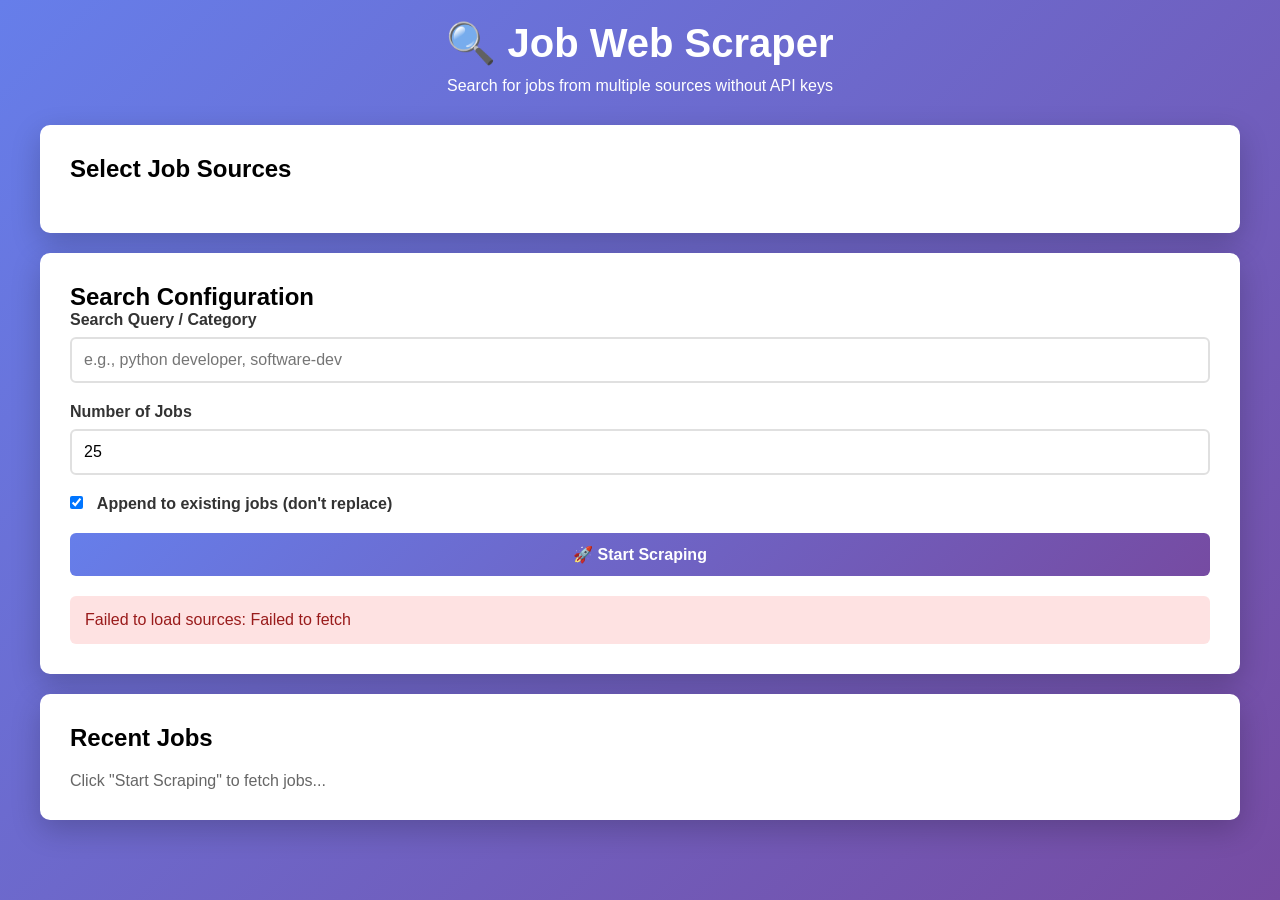
<file: web/scraper-demo.html>
<!DOCTYPE html>
<html lang="en">
<head>
    <meta charset="UTF-8">
    <meta name="viewport" content="width=device-width, initial-scale=1.0">
    <title>Web Scraping Demo - Resume Analyzer</title>
    <style>
        * {
            margin: 0;
            padding: 0;
            box-sizing: border-box;
        }
        
        body {
            font-family: -apple-system, BlinkMacSystemFont, 'Segoe UI', Roboto, Oxygen, Ubuntu, Cantarell, sans-serif;
            background: linear-gradient(135deg, #667eea 0%, #764ba2 100%);
            min-height: 100vh;
            padding: 20px;
        }
        
        .container {
            max-width: 1200px;
            margin: 0 auto;
        }
        
        .header {
            text-align: center;
            color: white;
            margin-bottom: 30px;
        }
        
        .header h1 {
            font-size: 2.5em;
            margin-bottom: 10px;
        }
        
        .card {
            background: white;
            border-radius: 10px;
            padding: 30px;
            box-shadow: 0 10px 30px rgba(0,0,0,0.2);
            margin-bottom: 20px;
        }
        
        .form-group {
            margin-bottom: 20px;
        }
        
        label {
            display: block;
            margin-bottom: 8px;
            font-weight: 600;
            color: #333;
        }
        
        select, input, button {
            width: 100%;
            padding: 12px;
            border: 2px solid #e0e0e0;
            border-radius: 6px;
            font-size: 16px;
        }
        
        select:focus, input:focus {
            outline: none;
            border-color: #667eea;
        }
        
        button {
            background: linear-gradient(135deg, #667eea 0%, #764ba2 100%);
            color: white;
            border: none;
            cursor: pointer;
            font-weight: 600;
            transition: transform 0.2s;
        }
        
        button:hover {
            transform: translateY(-2px);
        }
        
        button:disabled {
            opacity: 0.6;
            cursor: not-allowed;
        }
        
        .sources-grid {
            display: grid;
            grid-template-columns: repeat(auto-fit, minmax(250px, 1fr));
            gap: 15px;
            margin-top: 20px;
        }
        
        .source-card {
            padding: 15px;
            border: 2px solid #e0e0e0;
            border-radius: 6px;
            cursor: pointer;
            transition: all 0.3s;
        }
        
        .source-card:hover {
            border-color: #667eea;
            transform: translateY(-2px);
        }
        
        .source-card.selected {
            border-color: #667eea;
            background: #f0f0ff;
        }
        
        .source-card h3 {
            color: #667eea;
            margin-bottom: 8px;
        }
        
        .source-card .badge {
            display: inline-block;
            padding: 4px 8px;
            border-radius: 4px;
            font-size: 12px;
            font-weight: 600;
            margin-top: 8px;
        }
        
        .badge.free {
            background: #10b981;
            color: white;
        }
        
        .badge.scraping {
            background: #3b82f6;
            color: white;
        }
        
        .badge.api {
            background: #8b5cf6;
            color: white;
        }
        
        .results {
            margin-top: 20px;
        }
        
        .job-card {
            padding: 15px;
            border-left: 4px solid #667eea;
            background: #f9f9f9;
            margin-bottom: 10px;
            border-radius: 4px;
        }
        
        .job-card h3 {
            color: #333;
            margin-bottom: 5px;
        }
        
        .job-card .company {
            color: #667eea;
            font-weight: 600;
        }
        
        .job-card .location {
            color: #666;
            font-size: 14px;
        }
        
        .status {
            padding: 15px;
            border-radius: 6px;
            margin-top: 20px;
            display: none;
        }
        
        .status.success {
            background: #d1fae5;
            color: #065f46;
            display: block;
        }
        
        .status.error {
            background: #fee2e2;
            color: #991b1b;
            display: block;
        }
        
        .status.info {
            background: #dbeafe;
            color: #1e40af;
            display: block;
        }
    </style>
</head>
<body>
    <div class="container">
        <div class="header">
            <h1>🔍 Job Web Scraper</h1>
            <p>Search for jobs from multiple sources without API keys</p>
        </div>
        
        <div class="card">
            <h2>Select Job Sources</h2>
            <div id="sources" class="sources-grid">
                <!-- Sources will be loaded here -->
            </div>
        </div>
        
        <div class="card">
            <h2>Search Configuration</h2>
            
            <div class="form-group">
                <label for="query">Search Query / Category</label>
                <input type="text" id="query" placeholder="e.g., python developer, software-dev">
            </div>
            
            <div class="form-group">
                <label for="limit">Number of Jobs</label>
                <input type="number" id="limit" value="25" min="1" max="100">
            </div>
            
            <div class="form-group">
                <label for="append">
                    <input type="checkbox" id="append" checked style="width: auto; margin-right: 10px;">
                    Append to existing jobs (don't replace)
                </label>
            </div>
            
            <button id="searchBtn" onclick="searchJobs()">🚀 Start Scraping</button>
            
            <div id="status" class="status"></div>
        </div>
        
        <div class="card">
            <h2>Recent Jobs</h2>
            <div id="results" class="results">
                <p style="color: #666;">Click "Start Scraping" to fetch jobs...</p>
            </div>
        </div>
    </div>
    
    <script>
        const API_BASE = 'http://localhost:8000';
        let selectedSource = 'remotive';
        let sources = [];
        
        // Load available sources
        async function loadSources() {
            try {
                const response = await fetch(`${API_BASE}/api/jobs/sources`);
                const data = await response.json();
                sources = data.sources;
                
                const container = document.getElementById('sources');
                container.innerHTML = '';
                
                // Filter for free/scraping sources
                const freeSources = sources.filter(s => !s.requires_auth || s.name === 'remoteok');
                
                freeSources.forEach(source => {
                    const card = document.createElement('div');
                    card.className = 'source-card' + (source.name === selectedSource ? ' selected' : '');
                    card.onclick = () => selectSource(source.name);
                    
                    const badges = [];
                    if (!source.requires_auth) badges.push(`<span class="badge free">FREE</span>`);
                    if (source.type) badges.push(`<span class="badge ${source.type}">${source.type.toUpperCase()}</span>`);
                    
                    card.innerHTML = `
                        <h3>${source.display_name}</h3>
                        <p style="font-size: 14px; color: #666; margin-top: 8px;">${source.description}</p>
                        <div style="margin-top: 8px;">${badges.join(' ')}</div>
                    `;
                    
                    container.appendChild(card);
                });
            } catch (error) {
                showStatus('Failed to load sources: ' + error.message, 'error');
            }
        }
        
        function selectSource(sourceName) {
            selectedSource = sourceName;
            document.querySelectorAll('.source-card').forEach(card => {
                card.classList.remove('selected');
            });
            event.target.closest('.source-card').classList.add('selected');
        }
        
        async function searchJobs() {
            const query = document.getElementById('query').value || 'software-dev';
            const limit = parseInt(document.getElementById('limit').value) || 25;
            const append = document.getElementById('append').checked;
            
            const btn = document.getElementById('searchBtn');
            btn.disabled = true;
            btn.textContent = '⏳ Searching...';
            
            showStatus(`Fetching jobs from ${selectedSource}...`, 'info');
            
            try {
                const params = new URLSearchParams({
                    source: selectedSource,
                    query: query,
                    limit: limit,
                    append: append
                });
                
                const response = await fetch(`${API_BASE}/api/jobs/fetch?${params}`, {
                    method: 'POST'
                });
                
                const data = await response.json();
                
                if (response.ok) {
                    showStatus(data.message + ' Please wait...', 'success');
                    
                    // Wait a bit for background task
                    setTimeout(() => {
                        loadJobs();
                    }, 3000);
                } else {
                    showStatus('Error: ' + data.detail, 'error');
                }
            } catch (error) {
                showStatus('Error: ' + error.message, 'error');
            } finally {
                btn.disabled = false;
                btn.textContent = '🚀 Start Scraping';
            }
        }
        
        async function loadJobs() {
            try {
                const response = await fetch(`${API_BASE}/data/job_listings.json`);
                const jobs = await response.json();
                
                const container = document.getElementById('results');
                container.innerHTML = '';
                
                if (jobs.length === 0) {
                    container.innerHTML = '<p style="color: #666;">No jobs found. Try searching!</p>';
                    return;
                }
                
                // Show last 10 jobs
                jobs.slice(-10).reverse().forEach(job => {
                    const card = document.createElement('div');
                    card.className = 'job-card';
                    card.innerHTML = `
                        <h3>${job.title}</h3>
                        <div class="company">${job.company}</div>
                        <div class="location">📍 ${job.location} | 📌 ${job.source}</div>
                        <a href="${job.url}" target="_blank" style="color: #667eea; text-decoration: none; margin-top: 8px; display: inline-block;">View Job →</a>
                    `;
                    container.appendChild(card);
                });
                
                showStatus(`✓ Loaded ${jobs.length} total jobs`, 'success');
            } catch (error) {
                console.error('Failed to load jobs:', error);
            }
        }
        
        function showStatus(message, type) {
            const status = document.getElementById('status');
            status.textContent = message;
            status.className = 'status ' + type;
        }
        
        // Initialize
        loadSources();
        loadJobs();
    </script>
</body>
</html>
</file>
